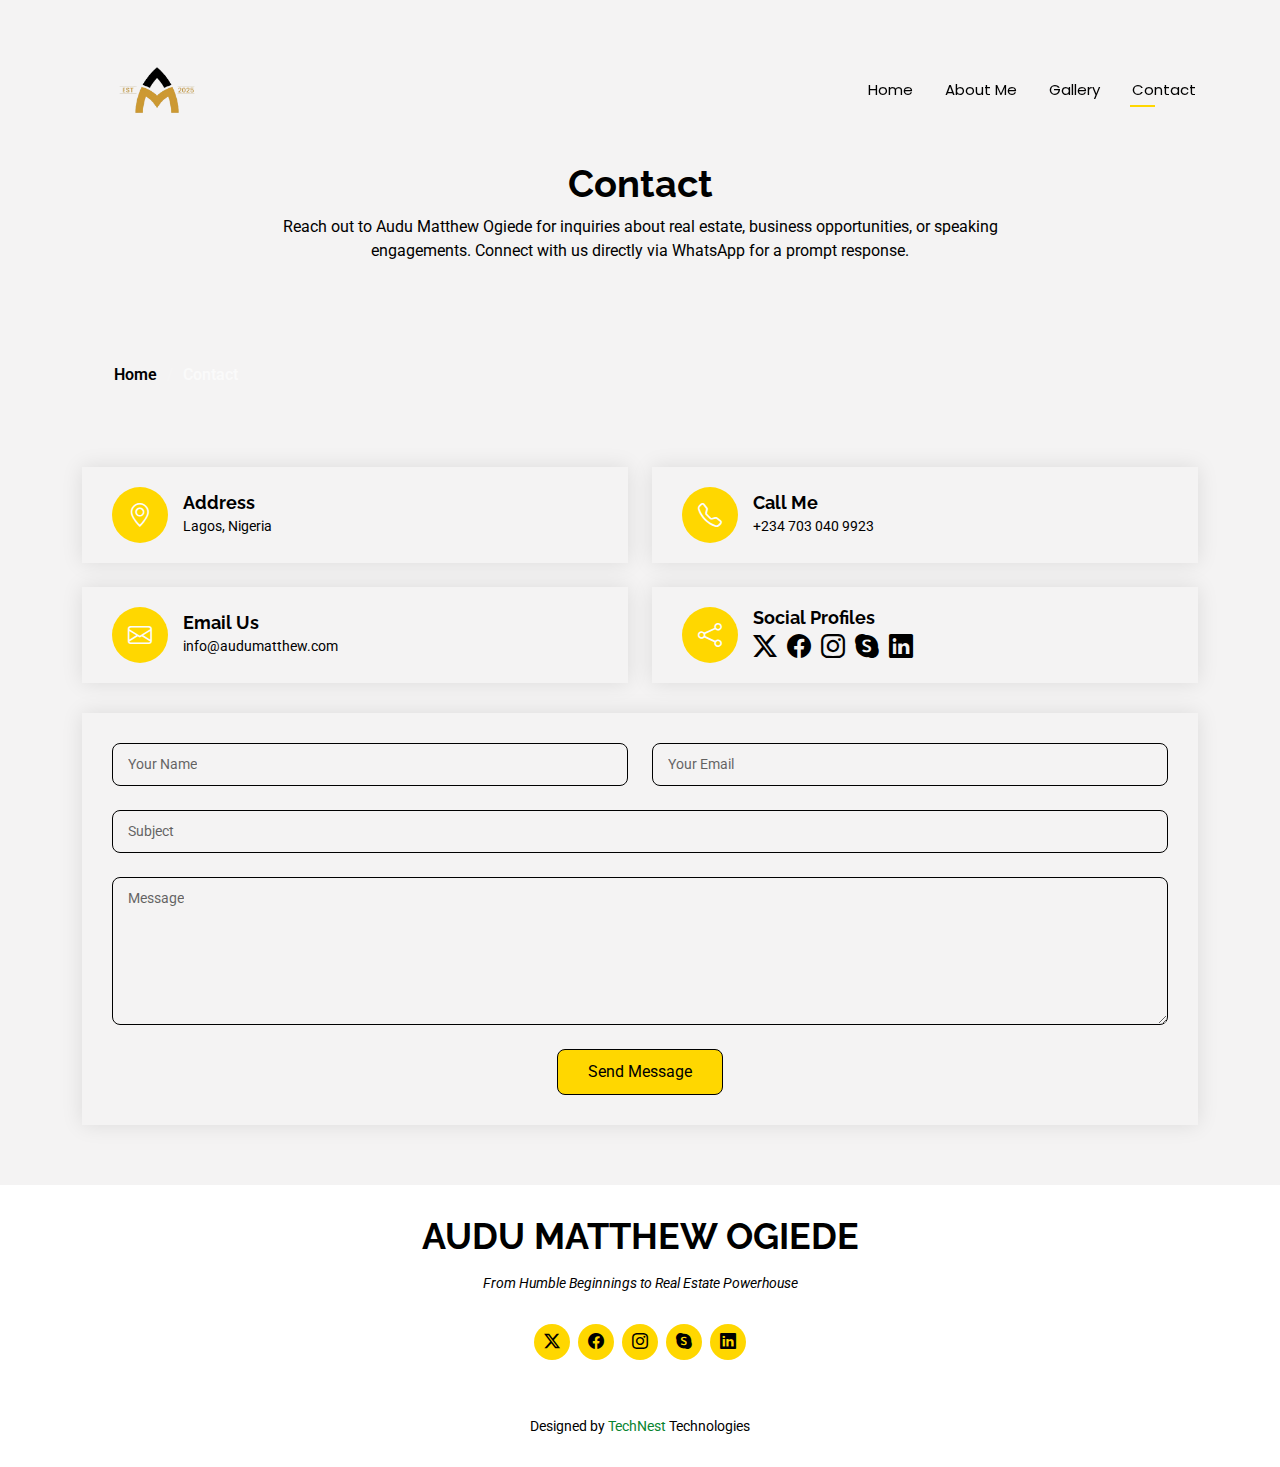
<file: contact.html>
<!DOCTYPE html>
<html lang="en">
  <head>
    <meta charset="utf-8" />
    <meta content="width=device-width, initial-scale=1.0" name="viewport" />
    <title>Contact - Audu Matthew Ogiede</title>
    <meta
      name="description"
      content="Contact Audu Matthew Ogiede for inquiries about real estate, business opportunities, or speaking engagements."
    />
    <meta
      name="keywords"
      content="Audu Matthew Ogiede, Contact, Real Estate Nigeria, PWAN Ultra Estates, Business Leadership"
    />

    <!-- Favicons -->
    <link href="assets/img/favicon.png" rel="icon" />
    <link href="assets/img/apple-touch-icon.png" rel="apple-touch-icon" />

    <!-- Fonts -->
    <link href="https://fonts.googleapis.com" rel="preconnect" />
    <link href="https://fonts.gstatic.com" rel="preconnect" crossorigin />
    <link
      href="https://fonts.googleapis.com/css2?family=Roboto:ital,wght@0,100;0,300;0,400;0,500;0,700;0,900;1,100;1,300;1,400;1,500;1,700;1,900&family=Poppins:ital,wght@0,100;0,200;0,300;0,400;0,500;0,600;0,700;0,800;0,900;1,100;1,200;1,300;1,400;1,500;1,600;1,700;1,800;1,900&family=Raleway:ital,wght@0,100;0,200;0,300;0,400;0,500;0,600;0,700;0,800;0,900;1,100;1,200;1,300;1,400;1,500;1,600;1,700;1,800;1,900&display=swap"
      rel="stylesheet"
    />

    <!-- Vendor CSS Files -->
    <link
      href="assets/vendor/bootstrap/css/bootstrap.min.css"
      rel="stylesheet"
    />
    <link
      href="assets/vendor/bootstrap-icons/bootstrap-icons.css"
      rel="stylesheet"
    />
    <link href="assets/vendor/aos/aos.css" rel="stylesheet" />
    <link href="assets/vendor/swiper/swiper-bundle.min.css" rel="stylesheet" />
    <link
      href="assets/vendor/glightbox/css/glightbox.min.css"
      rel="stylesheet"
    />

    <!-- Main CSS File -->
    <link href="assets/css/main.css" rel="stylesheet" />

    <style>
      :root {
        --primary-color: #078430;
        /* Define the custom green color */
      }
      /* Ensure all relevant text is black */

      body,
      p,
      h1,
      h2,
      h3,
      h4,
      h5,
      h6,
      a,
      .navmenu ul li a,
      .breadcrumbs ol li a,
      .info-item div p,
      .info-item div h3 {
        color: #000000 !important;
      }
      /* Update TechNest link and other green elements to #078430 */

      .design a {
        color: var(--primary-color) !important;
      }
      /* Style form input fields and textarea */

      .form-control {
        border: 1px solid #000000 !important;
        /* Black border */
        border-radius: 8px !important;
        /* Subtle border radius */
        color: #000000 !important;
        /* Black text for input content */
      }
      /* Ensure placeholder text is black */

      .form-control::placeholder {
        color: #000000 !important;
        opacity: 0.6;
        /* Slightly lighter for distinction */
      }
      /* Style the submit button to maintain consistency */

      .php-email-form button[type="submit"] {
        background: var(--primary-color);
        /* Use custom green for button */
        color: #000000 !important;
        /* Black text on button */
        border: 1px solid #000000 !important;
        /* Black border */
        border-radius: 8px !important;
        /* Subtle border radius */
      }

      .php-email-form button[type="submit"]:hover {
        background: #056b24;
        /* Slightly darker green for hover */
      }
      /* Logo styling */

      body,
      p {
        color: black;
      }

      @keyframes darkGlow {
        0% {
          text-shadow: 0 0 5px #111, 0 0 10px #222, 0 0 20px #000;
        }
        50% {
          text-shadow: 0 0 10px #222, 0 0 20px #111, 0 0 30px #000;
        }
        100% {
          text-shadow: 0 0 5px #111, 0 0 10px #222, 0 0 20px #000;
        }
      }

      .hero h2 {
        color: #e0e0e0;
        animation: darkGlow 3s ease-in-out infinite;
      }

      .design {
        color: black;
      }

      .logo img {
        max-height: 150px;
        /* Reasonable size for header */
        width: auto;
        transition: all 0.3s ease;
      }
      /* Make logo slightly larger on hover */

      .logo:hover img {
        transform: scale(1.05);
      }

      @media (max-width: 768px) {
        .logo img {
          max-width: 100px;
          margin-top: -10px;
          /* height: auto; */
        }
      }
      /* Ensure social links icons are black */

      .social-links a i {
        color: #000000 !important;
      }
      /* Ensure feedback messages (loading, error, sent) are black */

      .loading,
      .error-message,
      .sent-message {
        color: #000000 !important;
      }
    </style>
  </head>

  <body class="contact-page">
    <header id="header" class="header d-flex align-items-center fixed-top">
      <div
        class="container-fluid container-xl position-relative d-flex align-items-center justify-content-between"
      >
        <a href="index.html" class="logo d-flex align-items-center">
          <img
            src="assets/img/new.png"
            alt="Audu Matthew Ogiede"
            class="logos"
          />
        </a>

        <nav id="navmenu" class="navmenu">
          <ul>
            <li><a href="index.html">Home</a></li>
            <li><a href="about.html">About Me</a></li>
            <li><a href="gallery.html">Gallery</a></li>
            <li><a href="contact.html" class="active">Contact</a></li>
          </ul>
          <i class="mobile-nav-toggle d-xl-none bi bi-list"></i>
        </nav>
      </div>
    </header>

    <main class="main">
      <!-- Page Title -->
      <div class="page-title" data-aos="fade">
        <div class="heading">
          <div class="container">
            <div class="row d-flex justify-content-center text-center">
              <div class="col-lg-8">
                <h1>Contact</h1>
                <p class="mb-0">
                  Reach out to Audu Matthew Ogiede for inquiries about real
                  estate, business opportunities, or speaking engagements.
                  Connect with us directly via WhatsApp for a prompt response.
                </p>
              </div>
            </div>
          </div>
        </div>
        <nav class="breadcrumbs">
          <div class="container">
            <ol>
              <li><a href="index.html">Home</a></li>
              <li class="current">Contact</li>
            </ol>
          </div>
        </nav>
      </div>
      <!-- End Page Title -->

      <!-- Contact Section -->
      <section id="contact" class="contact section">
        <div class="container" data-aos="fade-up" data-aos-delay="100">
          <div class="row gy-4">
            <div class="col-md-6">
              <div
                class="info-item d-flex align-items-center"
                data-aos="fade-up"
                data-aos-delay="200"
              >
                <i class="icon bi bi-geo-alt flex-shrink-0"></i>
                <div>
                  <h3>Address</h3>
                  <p>Lagos, Nigeria</p>
                </div>
              </div>
            </div>
            <!-- End Info Item -->

            <div class="col-md-6">
              <div
                class="info-item d-flex align-items-center"
                data-aos="fade-up"
                data-aos-delay="300"
              >
                <i class="icon bi bi-telephone flex-shrink-0"></i>
                <div>
                  <h3>Call Me</h3>
                  <p><a href="tel:+2347030409923">+234 703 040 9923</a></p>
                </div>
              </div>
            </div>
            <!-- End Info Item -->

            <div class="col-md-6">
              <div
                class="info-item d-flex align-items-center"
                data-aos="fade-up"
                data-aos-delay="400"
              >
                <i class="icon bi bi-envelope flex-shrink-0"></i>
                <div>
                  <h3>Email Us</h3>
                  <p>
                    <a href="mailto:info@audumatthew.com"
                      >info@audumatthew.com</a
                    >
                  </p>
                </div>
              </div>
            </div>
            <!-- End Info Item -->

            <div class="col-md-6">
              <div
                class="info-item d-flex align-items-center"
                data-aos="fade-up"
                data-aos-delay="500"
              >
                <i class="icon bi bi-share flex-shrink-0"></i>
                <div>
                  <h3>Social Profiles</h3>
                  <div class="social-links">
                    <a href="#"><i class="bi bi-twitter-x"></i></a>
                    <a
                      href="https://www.facebook.com/share/1HECPb6Hf5/?mibextid=wwXIfr"
                      ><i class="bi bi-facebook"></i
                    ></a>

                    <a href="#"><i class="bi bi-instagram"></i></a>
                    <a href="#"><i class="bi bi-skype"></i></a>
                    <a
                      href="https://www.linkedin.com/in/auduojo-matthew-64a436168?utm_source=share&utm_campaign=share_via&utm_content=profile&utm_medium=ios_app"
                      ><i class="bi bi-linkedin"></i
                    ></a>
                  </div>
                </div>
              </div>
            </div>
            <!-- End Info Item -->
          </div>

          <form
            id="contact-form"
            class="php-email-form"
            data-aos="fade-up"
            data-aos-delay="600"
          >
            <div class="row gy-4">
              <div class="col-md-6">
                <input
                  type="text"
                  name="name"
                  id="name"
                  class="form-control"
                  placeholder="Your Name"
                  required
                />
              </div>

              <div class="col-md-6">
                <input
                  type="email"
                  class="form-control"
                  name="email"
                  id="email"
                  placeholder="Your Email"
                  required
                />
              </div>

              <div class="col-md-12">
                <input
                  type="text"
                  class="form-control"
                  name="subject"
                  id="subject"
                  placeholder="Subject"
                  required
                />
              </div>

              <div class="col-md-12">
                <textarea
                  class="form-control"
                  name="message"
                  id="message"
                  rows="6"
                  placeholder="Message"
                  required
                ></textarea>
              </div>

              <div class="col-md-12 text-center">
                <div class="loading">Loading</div>
                <div class="error-message"></div>
                <div class="sent-message">
                  Your message is ready to be sent via WhatsApp. You will be
                  redirected shortly!
                </div>

                <button type="submit">Send Message</button>
              </div>
            </div>
          </form>
          <!-- End Contact Form -->
        </div>
      </section>
      <!-- /Contact Section -->
    </main>

    <footer id="footer" class="footer dark-background">
      <div class="container">
        <h3 class="sitename">AUDU MATTHEW OGIEDE</h3>
        <p>From Humble Beginnings to Real Estate Powerhouse</p>
        <div class="social-links d-flex justify-content-center">
          <a href=""><i class="bi bi-twitter-x"></i></a>
          <a href="https://www.facebook.com/share/1HECPb6Hf5/?mibextid=wwXIfr"
            ><i class="bi bi-facebook"></i
          ></a>
          <a href=""><i class="bi bi-instagram"></i></a>
          <a href=""><i class="bi bi-skype"></i></a>
          <a
            href="https://www.linkedin.com/in/auduojo-matthew-64a436168?utm_source=share&utm_campaign=share_via&utm_content=profile&utm_medium=ios_app"
            ><i class="bi bi-linkedin"></i
          ></a>
        </div>
        <div class="container">
          <div class="copyright">
            <span class="design"
              >Designed by
              <a href="https://technest-gules.vercel.app/">TechNest</a>
              Technologies</span
            >
          </div>
        </div>
      </div>
    </footer>

    <!-- Scroll Top -->
    <a
      href="#"
      id="scroll-top"
      class="scroll-top d-flex align-items-center justify-content-center"
      ><i class="bi bi-arrow-up-short"></i
    ></a>

    <!-- Preloader -->
    <div id="preloader"></div>

    <!-- Vendor JS Files -->
    <script src="assets/vendor/bootstrap/js/bootstrap.bundle.min.js"></script>
    <script src="assets/vendor/php-email-form/validate.js"></script>
    <script src="assets/vendor/aos/aos.js"></script>
    <script src="assets/vendor/typed.js/typed.umd.js"></script>
    <script src="assets/vendor/purecounter/purecounter_vanilla.js"></script>
    <script src="assets/vendor/waypoints/noframework.waypoints.js"></script>
    <script src="assets/vendor/swiper/swiper-bundle.min.js"></script>
    <script src="assets/vendor/glightbox/js/glightbox.min.js"></script>
    <script src="assets/vendor/imagesloaded/imagesloaded.pkgd.min.js"></script>
    <script src="assets/vendor/isotope-layout/isotope.pkgd.min.js"></script>

    <!-- Main JS File -->
    <script src="assets/js/main.js"></script>

    <!-- Custom JS for WhatsApp Form Submission -->
    <script>
      document.addEventListener("DOMContentLoaded", function () {
        const form = document.getElementById("contact-form");
        const errorMessage = document.querySelector(".error-message");
        const sentMessage = document.querySelector(".sent-message");
        const loading = document.querySelector(".loading");

        form.addEventListener("submit", function (event) {
          event.preventDefault(); // Prevent default form submission

          // Get form values
          const name = document.getElementById("name").value.trim();
          const email = document.getElementById("email").value.trim();
          const subject = document.getElementById("subject").value.trim();
          const message = document.getElementById("message").value.trim();

          // Validate form fields
          if (!name || !email || !subject || !message) {
            errorMessage.textContent = "Please fill out all required fields.";
            errorMessage.style.display = "block";
            sentMessage.style.display = "none";
            loading.style.display = "none";
            return;
          }

          // Clear error message and show loading
          errorMessage.style.display = "none";
          loading.style.display = "block";

          // Format the WhatsApp message
          const whatsappMessage = `New Contact Form Submission:%0AName: ${encodeURIComponent(
            name
          )}%0AEmail: ${encodeURIComponent(
            email
          )}%0ASubject: ${encodeURIComponent(
            subject
          )}%0AMessage: ${encodeURIComponent(message)}`;

          // WhatsApp URL with the provided phone number
          const whatsappNumber = "+2347030409923";
          const whatsappUrl = `https://wa.me/${whatsappNumber}?text=${whatsappMessage}`;

          // Show success message and redirect to WhatsApp
          setTimeout(() => {
            loading.style.display = "none";
            sentMessage.style.display = "block";
            form.reset(); // Reset the form

            // Redirect to WhatsApp after a short delay
            setTimeout(() => {
              window.open(whatsappUrl, "_blank");
              sentMessage.style.display = "none"; // Hide success message after redirect
            }, 2000);
          }, 1000);
        });
      });
    </script>
  </body>
</html>
</file>
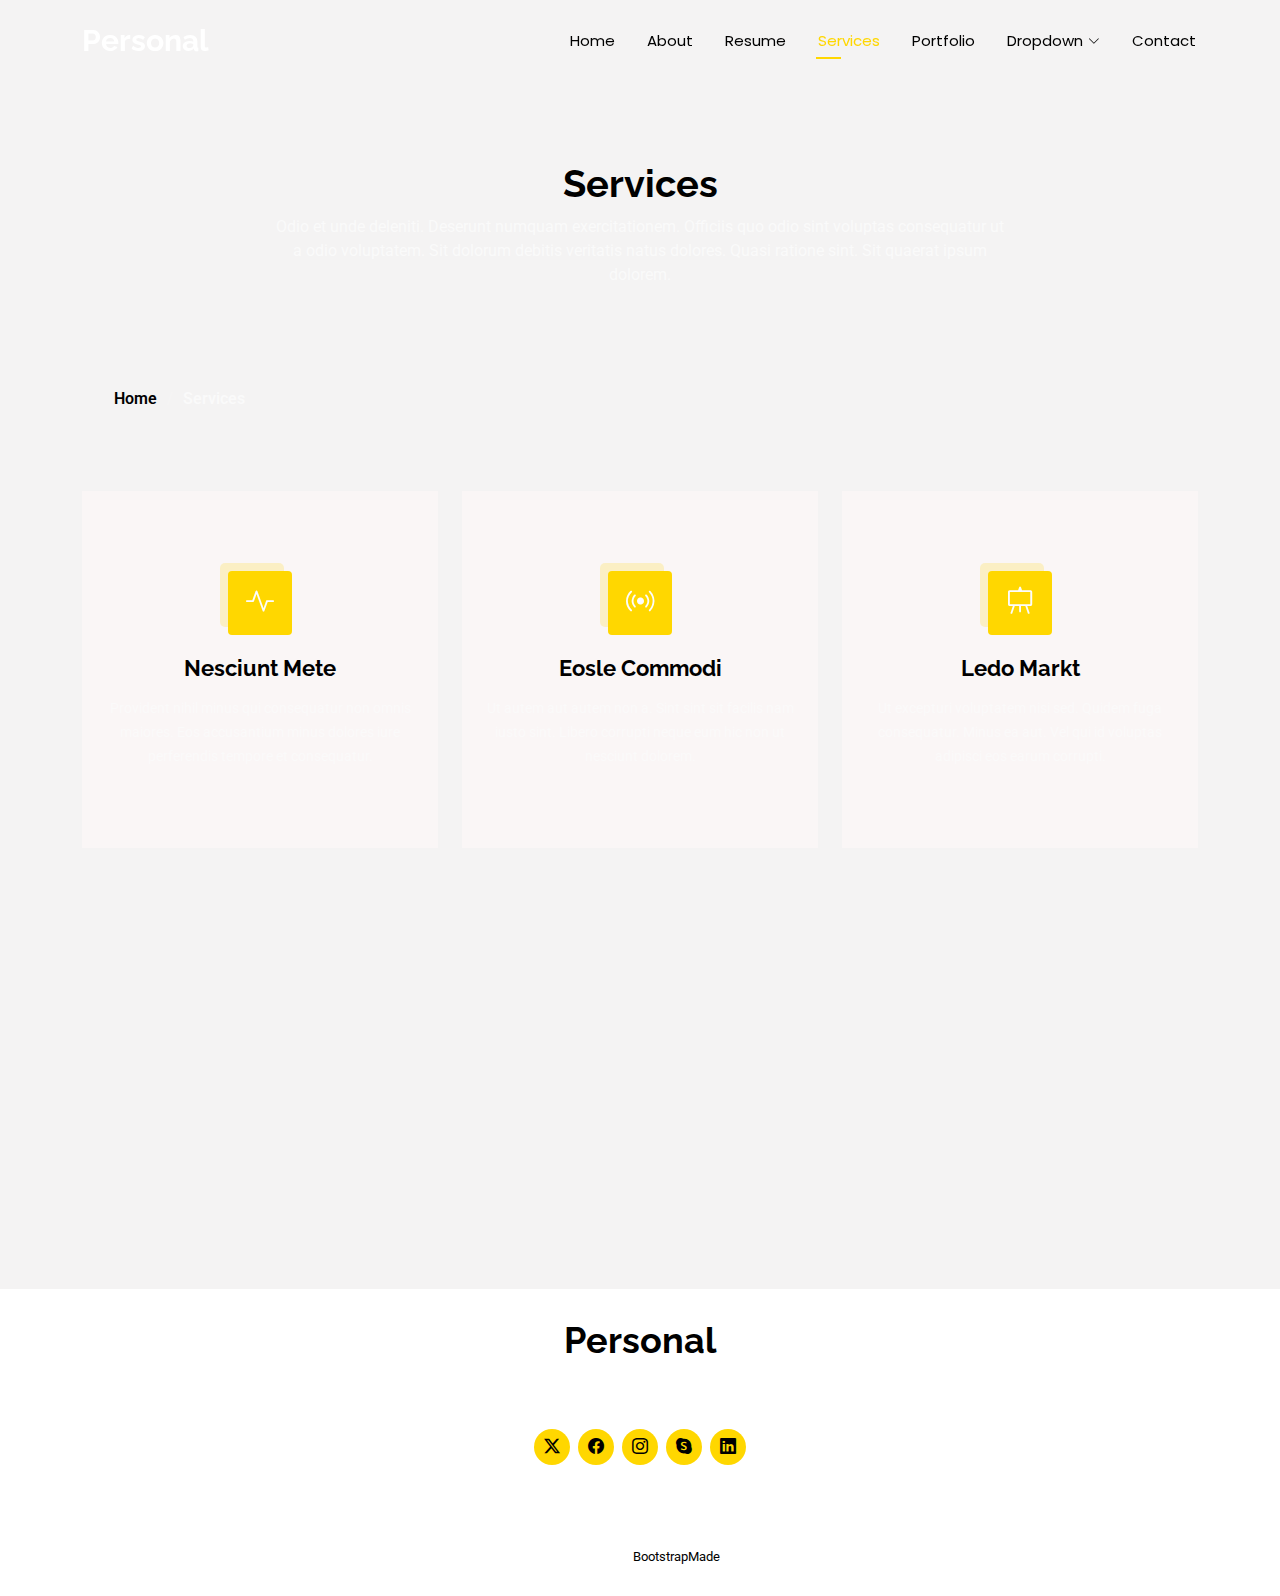
<file: services.html>
<!DOCTYPE html>
<html lang="en">

<head>
  <meta charset="utf-8">
  <meta content="width=device-width, initial-scale=1.0" name="viewport">
  <title>Services - Personal Bootstrap Template</title>
  <meta name="description" content="">
  <meta name="keywords" content="">

  <!-- Favicons -->
  <link href="assets/img/favicon.png" rel="icon">
  <link href="assets/img/apple-touch-icon.png" rel="apple-touch-icon">

  <!-- Fonts -->
  <link href="https://fonts.googleapis.com" rel="preconnect">
  <link href="https://fonts.gstatic.com" rel="preconnect" crossorigin>
  <link href="https://fonts.googleapis.com/css2?family=Roboto:ital,wght@0,100;0,300;0,400;0,500;0,700;0,900;1,100;1,300;1,400;1,500;1,700;1,900&family=Poppins:ital,wght@0,100;0,200;0,300;0,400;0,500;0,600;0,700;0,800;0,900;1,100;1,200;1,300;1,400;1,500;1,600;1,700;1,800;1,900&family=Raleway:ital,wght@0,100;0,200;0,300;0,400;0,500;0,600;0,700;0,800;0,900;1,100;1,200;1,300;1,400;1,500;1,600;1,700;1,800;1,900&display=swap" rel="stylesheet">

  <!-- Vendor CSS Files -->
  <link href="assets/vendor/bootstrap/css/bootstrap.min.css" rel="stylesheet">
  <link href="assets/vendor/bootstrap-icons/bootstrap-icons.css" rel="stylesheet">
  <link href="assets/vendor/aos/aos.css" rel="stylesheet">
  <link href="assets/vendor/swiper/swiper-bundle.min.css" rel="stylesheet">
  <link href="assets/vendor/glightbox/css/glightbox.min.css" rel="stylesheet">

  <!-- Main CSS File -->
  <link href="assets/css/main.css" rel="stylesheet">

  <!-- =======================================================
  * Template Name: Personal
  * Template URL: https://bootstrapmade.com/personal-free-resume-bootstrap-template/
  * Updated: Mar 05 2025 with Bootstrap v5.3.3
  * Author: BootstrapMade.com
  * License: https://bootstrapmade.com/license/
  ======================================================== -->
</head>

<body class="services-page">

  <header id="header" class="header d-flex align-items-center fixed-top">
    <div class="container-fluid container-xl position-relative d-flex align-items-center justify-content-between">

      <a href="index.html" class="logo d-flex align-items-center">
        <!-- Uncomment the line below if you also wish to use an image logo -->
        <!-- <img src="assets/img/logo.webp" alt=""> -->
        <h1 class="sitename">Personal</h1>
      </a>

      <nav id="navmenu" class="navmenu">
        <ul>
          <li><a href="index.html">Home</a></li>
          <li><a href="about.html">About</a></li>
          <li><a href="resume.html">Resume</a></li>
          <li><a href="services.html" class="active">Services</a></li>
          <li><a href="portfolio.html">Portfolio</a></li>
          <li class="dropdown"><a href="#"><span>Dropdown</span> <i class="bi bi-chevron-down toggle-dropdown"></i></a>
            <ul>
              <li><a href="#">Dropdown 1</a></li>
              <li class="dropdown"><a href="#"><span>Deep Dropdown</span> <i class="bi bi-chevron-down toggle-dropdown"></i></a>
                <ul>
                  <li><a href="#">Deep Dropdown 1</a></li>
                  <li><a href="#">Deep Dropdown 2</a></li>
                  <li><a href="#">Deep Dropdown 3</a></li>
                  <li><a href="#">Deep Dropdown 4</a></li>
                  <li><a href="#">Deep Dropdown 5</a></li>
                </ul>
              </li>
              <li><a href="#">Dropdown 2</a></li>
              <li><a href="#">Dropdown 3</a></li>
              <li><a href="#">Dropdown 4</a></li>
            </ul>
          </li>
          <li><a href="contact.html">Contact</a></li>
        </ul>
        <i class="mobile-nav-toggle d-xl-none bi bi-list"></i>
      </nav>

    </div>
  </header>

  <main class="main">

    <!-- Page Title -->
    <div class="page-title" data-aos="fade">
      <div class="heading">
        <div class="container">
          <div class="row d-flex justify-content-center text-center">
            <div class="col-lg-8">
              <h1>Services</h1>
              <p class="mb-0">Odio et unde deleniti. Deserunt numquam exercitationem. Officiis quo odio sint voluptas consequatur ut a odio voluptatem. Sit dolorum debitis veritatis natus dolores. Quasi ratione sint. Sit quaerat ipsum dolorem.</p>
            </div>
          </div>
        </div>
      </div>
      <nav class="breadcrumbs">
        <div class="container">
          <ol>
            <li><a href="index.html">Home</a></li>
            <li class="current">Services</li>
          </ol>
        </div>
      </nav>
    </div><!-- End Page Title -->

    <!-- Services Section -->
    <section id="services" class="services section">

      <div class="container">

        <div class="row gy-4">

          <div class="col-lg-4 col-md-6" data-aos="fade-up" data-aos-delay="100">
            <div class="service-item  position-relative">
              <div class="icon">
                <i class="bi bi-activity"></i>
              </div>
              <a href="service-details.html" class="stretched-link">
                <h3>Nesciunt Mete</h3>
              </a>
              <p>Provident nihil minus qui consequatur non omnis maiores. Eos accusantium minus dolores iure perferendis tempore et consequatur.</p>
            </div>
          </div><!-- End Service Item -->

          <div class="col-lg-4 col-md-6" data-aos="fade-up" data-aos-delay="200">
            <div class="service-item position-relative">
              <div class="icon">
                <i class="bi bi-broadcast"></i>
              </div>
              <a href="service-details.html" class="stretched-link">
                <h3>Eosle Commodi</h3>
              </a>
              <p>Ut autem aut autem non a. Sint sint sit facilis nam iusto sint. Libero corrupti neque eum hic non ut nesciunt dolorem.</p>
            </div>
          </div><!-- End Service Item -->

          <div class="col-lg-4 col-md-6" data-aos="fade-up" data-aos-delay="300">
            <div class="service-item position-relative">
              <div class="icon">
                <i class="bi bi-easel"></i>
              </div>
              <a href="service-details.html" class="stretched-link">
                <h3>Ledo Markt</h3>
              </a>
              <p>Ut excepturi voluptatem nisi sed. Quidem fuga consequatur. Minus ea aut. Vel qui id voluptas adipisci eos earum corrupti.</p>
            </div>
          </div><!-- End Service Item -->

          <div class="col-lg-4 col-md-6" data-aos="fade-up" data-aos-delay="400">
            <div class="service-item position-relative">
              <div class="icon">
                <i class="bi bi-bounding-box-circles"></i>
              </div>
              <a href="service-details.html" class="stretched-link">
                <h3>Asperiores Commodit</h3>
              </a>
              <p>Non et temporibus minus omnis sed dolor esse consequatur. Cupiditate sed error ea fuga sit provident adipisci neque.</p>
              <a href="service-details.html" class="stretched-link"></a>
            </div>
          </div><!-- End Service Item -->

          <div class="col-lg-4 col-md-6" data-aos="fade-up" data-aos-delay="500">
            <div class="service-item position-relative">
              <div class="icon">
                <i class="bi bi-calendar4-week"></i>
              </div>
              <a href="service-details.html" class="stretched-link">
                <h3>Velit Doloremque</h3>
              </a>
              <p>Cumque et suscipit saepe. Est maiores autem enim facilis ut aut ipsam corporis aut. Sed animi at autem alias eius labore.</p>
              <a href="service-details.html" class="stretched-link"></a>
            </div>
          </div><!-- End Service Item -->

          <div class="col-lg-4 col-md-6" data-aos="fade-up" data-aos-delay="600">
            <div class="service-item position-relative">
              <div class="icon">
                <i class="bi bi-chat-square-text"></i>
              </div>
              <a href="service-details.html" class="stretched-link">
                <h3>Dolori Architecto</h3>
              </a>
              <p>Hic molestias ea quibusdam eos. Fugiat enim doloremque aut neque non et debitis iure. Corrupti recusandae ducimus enim.</p>
              <a href="service-details.html" class="stretched-link"></a>
            </div>
          </div><!-- End Service Item -->

        </div>

      </div>

    </section><!-- /Services Section -->

  </main>

  <footer id="footer" class="footer dark-background">
    <div class="container">
      <h3 class="sitename">Personal</h3>
      <p>Et aut eum quis fuga eos sunt ipsa nihil. Labore corporis magni eligendi fuga maxime saepe commodi placeat.</p>
      <div class="social-links d-flex justify-content-center">
        <a href=""><i class="bi bi-twitter-x"></i></a>
        <a href=""><i class="bi bi-facebook"></i></a>
        <a href=""><i class="bi bi-instagram"></i></a>
        <a href=""><i class="bi bi-skype"></i></a>
        <a href=""><i class="bi bi-linkedin"></i></a>
      </div>
      <div class="container">
        <div class="copyright">
          <span>Copyright</span> <strong class="px-1 sitename">Personal</strong> <span>All Rights Reserved</span>
        </div>
        <div class="credits">
          <!-- All the links in the footer should remain intact. -->
          <!-- You can delete the links only if you've purchased the pro version. -->
          <!-- Licensing information: https://bootstrapmade.com/license/ -->
          <!-- Purchase the pro version with working PHP/AJAX contact form: [buy-url] -->
          Designed by <a href="https://bootstrapmade.com/">BootstrapMade</a>
        </div>
      </div>
    </div>
  </footer>

  <!-- Scroll Top -->
  <a href="#" id="scroll-top" class="scroll-top d-flex align-items-center justify-content-center"><i class="bi bi-arrow-up-short"></i></a>

  <!-- Preloader -->
  <div id="preloader"></div>

  <!-- Vendor JS Files -->
  <script src="assets/vendor/bootstrap/js/bootstrap.bundle.min.js"></script>
  <script src="assets/vendor/php-email-form/validate.js"></script>
  <script src="assets/vendor/aos/aos.js"></script>
  <script src="assets/vendor/typed.js/typed.umd.js"></script>
  <script src="assets/vendor/purecounter/purecounter_vanilla.js"></script>
  <script src="assets/vendor/waypoints/noframework.waypoints.js"></script>
  <script src="assets/vendor/swiper/swiper-bundle.min.js"></script>
  <script src="assets/vendor/glightbox/js/glightbox.min.js"></script>
  <script src="assets/vendor/imagesloaded/imagesloaded.pkgd.min.js"></script>
  <script src="assets/vendor/isotope-layout/isotope.pkgd.min.js"></script>

  <!-- Main JS File -->
  <script src="assets/js/main.js"></script>

</body>

</html>
</file>
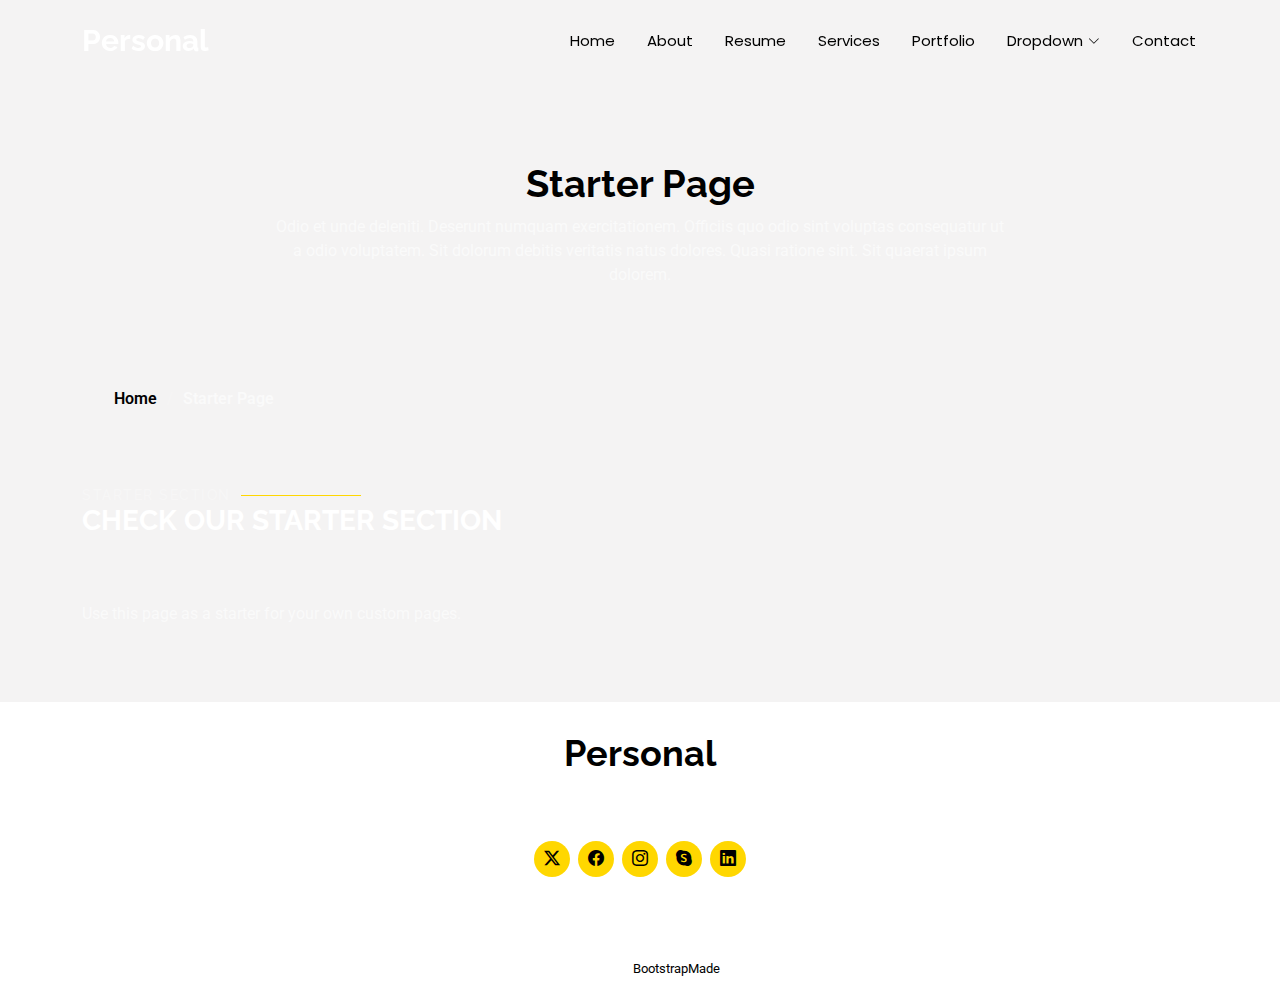
<file: starter-page.html>
<!DOCTYPE html>
<html lang="en">

<head>
  <meta charset="utf-8">
  <meta content="width=device-width, initial-scale=1.0" name="viewport">
  <title>Starter Page - Personal Bootstrap Template</title>
  <meta name="description" content="">
  <meta name="keywords" content="">

  <!-- Favicons -->
  <link href="assets/img/favicon.png" rel="icon">
  <link href="assets/img/apple-touch-icon.png" rel="apple-touch-icon">

  <!-- Fonts -->
  <link href="https://fonts.googleapis.com" rel="preconnect">
  <link href="https://fonts.gstatic.com" rel="preconnect" crossorigin>
  <link href="https://fonts.googleapis.com/css2?family=Roboto:ital,wght@0,100;0,300;0,400;0,500;0,700;0,900;1,100;1,300;1,400;1,500;1,700;1,900&family=Poppins:ital,wght@0,100;0,200;0,300;0,400;0,500;0,600;0,700;0,800;0,900;1,100;1,200;1,300;1,400;1,500;1,600;1,700;1,800;1,900&family=Raleway:ital,wght@0,100;0,200;0,300;0,400;0,500;0,600;0,700;0,800;0,900;1,100;1,200;1,300;1,400;1,500;1,600;1,700;1,800;1,900&display=swap" rel="stylesheet">

  <!-- Vendor CSS Files -->
  <link href="assets/vendor/bootstrap/css/bootstrap.min.css" rel="stylesheet">
  <link href="assets/vendor/bootstrap-icons/bootstrap-icons.css" rel="stylesheet">
  <link href="assets/vendor/aos/aos.css" rel="stylesheet">
  <link href="assets/vendor/swiper/swiper-bundle.min.css" rel="stylesheet">
  <link href="assets/vendor/glightbox/css/glightbox.min.css" rel="stylesheet">

  <!-- Main CSS File -->
  <link href="assets/css/main.css" rel="stylesheet">

  <!-- =======================================================
  * Template Name: Personal
  * Template URL: https://bootstrapmade.com/personal-free-resume-bootstrap-template/
  * Updated: Mar 05 2025 with Bootstrap v5.3.3
  * Author: BootstrapMade.com
  * License: https://bootstrapmade.com/license/
  ======================================================== -->
</head>

<body class="starter-page-page">

  <header id="header" class="header d-flex align-items-center fixed-top">
    <div class="container-fluid container-xl position-relative d-flex align-items-center justify-content-between">

      <a href="index.html" class="logo d-flex align-items-center">
        <!-- Uncomment the line below if you also wish to use an image logo -->
        <!-- <img src="assets/img/logo.webp" alt=""> -->
        <h1 class="sitename">Personal</h1>
      </a>

      <nav id="navmenu" class="navmenu">
        <ul>
          <li><a href="index.html">Home</a></li>
          <li><a href="about.html">About</a></li>
          <li><a href="resume.html">Resume</a></li>
          <li><a href="services.html">Services</a></li>
          <li><a href="portfolio.html">Portfolio</a></li>
          <li class="dropdown"><a href="#"><span>Dropdown</span> <i class="bi bi-chevron-down toggle-dropdown"></i></a>
            <ul>
              <li><a href="#">Dropdown 1</a></li>
              <li class="dropdown"><a href="#"><span>Deep Dropdown</span> <i class="bi bi-chevron-down toggle-dropdown"></i></a>
                <ul>
                  <li><a href="#">Deep Dropdown 1</a></li>
                  <li><a href="#">Deep Dropdown 2</a></li>
                  <li><a href="#">Deep Dropdown 3</a></li>
                  <li><a href="#">Deep Dropdown 4</a></li>
                  <li><a href="#">Deep Dropdown 5</a></li>
                </ul>
              </li>
              <li><a href="#">Dropdown 2</a></li>
              <li><a href="#">Dropdown 3</a></li>
              <li><a href="#">Dropdown 4</a></li>
            </ul>
          </li>
          <li><a href="contact.html">Contact</a></li>
        </ul>
        <i class="mobile-nav-toggle d-xl-none bi bi-list"></i>
      </nav>

    </div>
  </header>

  <main class="main">

    <!-- Page Title -->
    <div class="page-title" data-aos="fade">
      <div class="heading">
        <div class="container">
          <div class="row d-flex justify-content-center text-center">
            <div class="col-lg-8">
              <h1>Starter Page</h1>
              <p class="mb-0">Odio et unde deleniti. Deserunt numquam exercitationem. Officiis quo odio sint voluptas consequatur ut a odio voluptatem. Sit dolorum debitis veritatis natus dolores. Quasi ratione sint. Sit quaerat ipsum dolorem.</p>
            </div>
          </div>
        </div>
      </div>
      <nav class="breadcrumbs">
        <div class="container">
          <ol>
            <li><a href="index.html">Home</a></li>
            <li class="current">Starter Page</li>
          </ol>
        </div>
      </nav>
    </div><!-- End Page Title -->

    <!-- Starter Section Section -->
    <section id="starter-section" class="starter-section section">

      <!-- Section Title -->
      <div class="container section-title" data-aos="fade-up">
        <h2>Starter Section</h2>
        <div><span>Check Our</span> <span class="description-title">Starter Section</span></div>
      </div><!-- End Section Title -->

      <div class="container" data-aos="fade-up">
        <p>Use this page as a starter for your own custom pages.</p>
      </div>

    </section><!-- /Starter Section Section -->

  </main>

  <footer id="footer" class="footer dark-background">
    <div class="container">
      <h3 class="sitename">Personal</h3>
      <p>Et aut eum quis fuga eos sunt ipsa nihil. Labore corporis magni eligendi fuga maxime saepe commodi placeat.</p>
      <div class="social-links d-flex justify-content-center">
        <a href=""><i class="bi bi-twitter-x"></i></a>
        <a href=""><i class="bi bi-facebook"></i></a>
        <a href=""><i class="bi bi-instagram"></i></a>
        <a href=""><i class="bi bi-skype"></i></a>
        <a href=""><i class="bi bi-linkedin"></i></a>
      </div>
      <div class="container">
        <div class="copyright">
          <span>Copyright</span> <strong class="px-1 sitename">Personal</strong> <span>All Rights Reserved</span>
        </div>
        <div class="credits">
          <!-- All the links in the footer should remain intact. -->
          <!-- You can delete the links only if you've purchased the pro version. -->
          <!-- Licensing information: https://bootstrapmade.com/license/ -->
          <!-- Purchase the pro version with working PHP/AJAX contact form: [buy-url] -->
          Designed by <a href="https://bootstrapmade.com/">BootstrapMade</a>
        </div>
      </div>
    </div>
  </footer>

  <!-- Scroll Top -->
  <a href="#" id="scroll-top" class="scroll-top d-flex align-items-center justify-content-center"><i class="bi bi-arrow-up-short"></i></a>

  <!-- Preloader -->
  <div id="preloader"></div>

  <!-- Vendor JS Files -->
  <script src="assets/vendor/bootstrap/js/bootstrap.bundle.min.js"></script>
  <script src="assets/vendor/php-email-form/validate.js"></script>
  <script src="assets/vendor/aos/aos.js"></script>
  <script src="assets/vendor/typed.js/typed.umd.js"></script>
  <script src="assets/vendor/purecounter/purecounter_vanilla.js"></script>
  <script src="assets/vendor/waypoints/noframework.waypoints.js"></script>
  <script src="assets/vendor/swiper/swiper-bundle.min.js"></script>
  <script src="assets/vendor/glightbox/js/glightbox.min.js"></script>
  <script src="assets/vendor/imagesloaded/imagesloaded.pkgd.min.js"></script>
  <script src="assets/vendor/isotope-layout/isotope.pkgd.min.js"></script>

  <!-- Main JS File -->
  <script src="assets/js/main.js"></script>

</body>

</html>
</file>
<file: assets/css/main.css>
/* Fonts */

:root {
    --default-font: "Roboto", system-ui, -apple-system, "Segoe UI", Roboto, "Helvetica Neue", Arial, "Noto Sans", "Liberation Sans", sans-serif, "Apple Color Emoji", "Segoe UI Emoji", "Segoe UI Symbol", "Noto Color Emoji";
    --heading-font: "Raleway", sans-serif;
    --nav-font: "Poppins", sans-serif;
}


/* Global Colors - The following color variables are used throughout the website. Updating them here will change the color scheme of the entire website */

:root {
    --background-color: #f4f3f3;
    /* Background color for the entire website, including individual sections */
    --default-color: #fafafa;
    /* Default color used for the majority of the text content across the entire website */
    --heading-color: #ffffff;
    /* Color for headings, subheadings and title throughout the website */
    --accent-color: #ffd700;
    /* Accent color that represents your brand on the website. It's used for buttons, links, and other elements that need to stand out */
    --surface-color: #faf6f6;
    /* The surface color is used as a background of boxed elements within sections, such as cards, icon boxes, or other elements that require a visual separation from the global background. */
    --contrast-color: #fcfcfc;
    /* Contrast color for text, ensuring readability against backgrounds of accent, heading, or default colors. */
}


/* Nav Menu Colors - The following color variables are used specifically for the navigation menu. They are separate from the global colors to allow for more customization options */

:root {
    --nav-color: #fafafa;
    /* The default color of the main navmenu links */
    --nav-hover-color: #ffd700;
    /* Applied to main navmenu links when they are hovered over or active */
    --nav-mobile-background-color: #1a1a1a;
    /* Used as the background color for mobile navigation menu */
    --nav-dropdown-background-color: #1a1a1a;
    /* Used as the background color for dropdown items that appear when hovering over primary navigation items */
    --nav-dropdown-color: black;
    /* Used for navigation links of the dropdown items in the navigation menu. */
    --nav-dropdown-hover-color: #ffd700;
    /* Similar to --nav-hover-color, this color is applied to dropdown navigation links when they are hovered over. */
}


/* Color Presets - These classes override global colors when applied to any section or element, providing reuse of the sam color scheme. */

.light-background {
    --background-color: white;
    --surface-color: white;
}

.dark-background {
    --background-color: white;
    --default-color: #ffffff;
    --heading-color: #060505;
    --surface-color: #292929f9;
    --contrast-color: #000000;
}


/* Smooth scroll */

:root {
    scroll-behavior: smooth;
}


/*--------------------------------------------------------------
# General Styling & Shared Classes
--------------------------------------------------------------*/

body {
    color: var(--default-color);
    background-color: var(--background-color);
    font-family: var(--default-font);
}

a {
    color: black;
    text-decoration: none;
    transition: 0.3s;
}

a:hover {
    color: color-mix(in srgb, var(--accent-color), transparent 25%);
    text-decoration: none;
}

h1,
h2,
h3,
h4,
h5,
h6 {
    color: black;
    font-family: var(--heading-font);
}


/* PHP Email Form Messages
------------------------------*/

.php-email-form .error-message {
    display: none;
    background: #df1529;
    color: #ffffff;
    text-align: left;
    padding: 15px;
    margin-bottom: 24px;
    font-weight: 600;
}

.php-email-form .sent-message {
    display: none;
    color: #ffffff;
    background: #059652;
    text-align: center;
    padding: 15px;
    margin-bottom: 24px;
    font-weight: 600;
}

.php-email-form .loading {
    display: none;
    background: var(--surface-color);
    text-align: center;
    padding: 15px;
    margin-bottom: 24px;
}

.php-email-form .loading:before {
    content: "";
    display: inline-block;
    border-radius: 50%;
    width: 24px;
    height: 24px;
    margin: 0 10px -6px 0;
    border: 3px solid var(--accent-color);
    border-top-color: var(--surface-color);
    animation: php-email-form-loading 1s linear infinite;
}

@keyframes php-email-form-loading {
    0% {
        transform: rotate(0deg);
    }
    100% {
        transform: rotate(360deg);
    }
}


/*--------------------------------------------------------------
# Global Header
--------------------------------------------------------------*/

.header {
    --background-color: transparent color: rgb(248, 242, 242);
    background-color: var(--background-color);
    padding: 15px 0;
    transition: all 0.5s;
    z-index: 997;
}

.header .logo {
    line-height: 1;
}

.header .logo img {
    /* max-height: 32px; */
    margin-right: 8px;
}

.header .logo h1 {
    font-size: 30px;
    margin: 0;
    font-weight: 700;
    color: var(--heading-color);
}

.scrolled .header {
    box-shadow: 0px 0 18px rgba(0, 0, 0, 0.1);
}


/* Global Header on Scroll
------------------------------*/

.scrolled .header {
    --background-color: rgba(0, 0, 0, 0.8);
}


/*--------------------------------------------------------------
# Navigation Menu
--------------------------------------------------------------*/


/* Desktop Navigation */

@media (min-width: 1200px) {
    .navmenu {
        padding: 0;
    }
    .navmenu ul {
        margin: 0;
        padding: 0;
        display: flex;
        list-style: none;
        align-items: center;
    }
    .navmenu li {
        position: relative;
    }
    .navmenu>ul>li {
        white-space: nowrap;
        padding: 15px 14px;
    }
    .navmenu>ul>li:last-child {
        padding-right: 0;
    }
    .navmenu a,
    .navmenu a:focus {
        color: black;
        font-size: 15px;
        padding: 0 2px;
        font-family: var(--nav-font);
        font-weight: 400;
        display: flex;
        align-items: center;
        justify-content: space-between;
        white-space: nowrap;
        transition: 0.3s;
        position: relative;
    }
    .navmenu a i,
    .navmenu a:focus i {
        font-size: 12px;
        line-height: 0;
        margin-left: 5px;
        transition: 0.3s;
    }
    .navmenu>ul>li>a:before {
        content: "";
        position: absolute;
        height: 2px;
        bottom: -6px;
        left: 0;
        background-color: var(--nav-hover-color);
        visibility: hidden;
        width: 0px;
        transition: all 0.3s ease-in-out 0s;
    }
    .navmenu a:hover:before,
    .navmenu li:hover>a:before,
    .navmenu .active:before {
        visibility: visible;
        width: 25px;
    }
    .navmenu li:hover>a,
    .navmenu .active,
    .navmenu .active:focus {
        color: var(--nav-hover-color);
    }
    .navmenu .dropdown ul {
        margin: 0;
        padding: 10px 0;
        background: var(--nav-dropdown-background-color);
        display: block;
        position: absolute;
        visibility: hidden;
        left: 14px;
        top: 130%;
        opacity: 0;
        transition: 0.3s;
        border-radius: 4px;
        z-index: 99;
        box-shadow: 0px 0px 30px rgba(0, 0, 0, 0.1);
    }
    .navmenu .dropdown ul li {
        min-width: 200px;
    }
    .navmenu .dropdown ul a {
        padding: 10px 20px;
        font-size: 15px;
        text-transform: none;
        color: var(--nav-dropdown-color);
    }
    .navmenu .dropdown ul a i {
        font-size: 12px;
    }
    .navmenu .dropdown ul a:hover,
    .navmenu .dropdown ul .active:hover,
    .navmenu .dropdown ul li:hover>a {
        color: var(--nav-dropdown-hover-color);
    }
    .navmenu .dropdown:hover>ul {
        opacity: 1;
        top: 100%;
        visibility: visible;
    }
    .navmenu .dropdown .dropdown ul {
        top: 0;
        left: -90%;
        visibility: hidden;
    }
    .navmenu .dropdown .dropdown:hover>ul {
        opacity: 1;
        top: 0;
        left: -100%;
        visibility: visible;
    }
}


/* Mobile Navigation */

@media (max-width: 1199px) {
    .mobile-nav-toggle {
        color: var(--nav-color);
        font-size: 28px;
        line-height: 0;
        margin-right: 10px;
        cursor: pointer;
        transition: color 0.3s;
    }
    .navmenu {
        padding: 0;
        z-index: 9997;
    }
    .navmenu ul {
        display: none;
        list-style: none;
        position: absolute;
        inset: 60px 20px 20px 20px;
        padding: 10px 0;
        margin: 0;
        border-radius: 6px;
        background-color: var(--nav-mobile-background-color);
        border: 1px solid color-mix(in srgb, var(--default-color), transparent 90%);
        box-shadow: none;
        overflow-y: auto;
        transition: 0.3s;
        z-index: 9998;
    }
    .navmenu a,
    .navmenu a:focus {
        color: var(--nav-dropdown-color);
        padding: 10px 20px;
        font-family: var(--nav-font);
        font-size: 17px;
        font-weight: 500;
        display: flex;
        align-items: center;
        justify-content: space-between;
        white-space: nowrap;
        transition: 0.3s;
    }
    .navmenu a i,
    .navmenu a:focus i {
        font-size: 12px;
        line-height: 0;
        margin-left: 5px;
        width: 30px;
        height: 30px;
        display: flex;
        align-items: center;
        justify-content: center;
        border-radius: 50%;
        transition: 0.3s;
        background-color: color-mix(in srgb, var(--accent-color), transparent 90%);
    }
    .navmenu a i:hover,
    .navmenu a:focus i:hover {
        background-color: var(--accent-color);
        color: var(--contrast-color);
    }
    .navmenu a:hover,
    .navmenu .active,
    .navmenu .active:focus {
        color: var(--nav-dropdown-hover-color);
    }
    .navmenu .active i,
    .navmenu .active:focus i {
        background-color: var(--accent-color);
        color: var(--contrast-color);
        transform: rotate(180deg);
    }
    .navmenu .dropdown ul {
        position: static;
        display: none;
        z-index: 99;
        padding: 10px 0;
        margin: 10px 20px;
        background-color: var(--nav-dropdown-background-color);
        transition: all 0.5s ease-in-out;
    }
    .navmenu .dropdown ul ul {
        background-color: rgba(33, 37, 41, 0.1);
    }
    .navmenu .dropdown>.dropdown-active {
        display: block;
        background-color: rgba(33, 37, 41, 0.03);
    }
    .mobile-nav-active {
        overflow: hidden;
    }
    .mobile-nav-active .mobile-nav-toggle {
        color: #fff;
        position: absolute;
        font-size: 32px;
        top: 15px;
        right: 15px;
        margin-right: 0;
        z-index: 9999;
    }
    .mobile-nav-active .navmenu {
        position: fixed;
        overflow: hidden;
        inset: 0;
        background: rgba(33, 37, 41, 0.8);
        transition: 0.3s;
    }
    .mobile-nav-active .navmenu>ul {
        display: block;
    }
}


/*--------------------------------------------------------------
# Global Footer
--------------------------------------------------------------*/

.footer {
    color: var(--default-color);
    background-color: var(--background-color);
    font-size: 14px;
    text-align: center;
    padding: 30px 0;
    position: relative;
}

.footer h3 {
    font-size: 36px;
    font-weight: 700;
    position: relative;
    padding: 0;
    margin: 0 0 15px 0;
}

.footer p {
    font-size: 15;
    font-style: italic;
    padding: 0;
    margin: 0 0 30px 0;
}

.footer .social-links {
    margin: 0 0 30px 0;
}

.footer .social-links a {
    font-size: 16px;
    display: flex;
    align-items: center;
    justify-content: center;
    background: var(--accent-color);
    color: var(--contrast-color);
    line-height: 1;
    margin: 0 4px;
    border-radius: 50%;
    text-align: center;
    width: 36px;
    height: 36px;
    transition: 0.3s;
}

.footer .social-links a:hover {
    background: color-mix(in srgb, var(--accent-color), transparent 20%);
    text-decoration: none;
}

.footer .copyright {
    padding-top: 25px;
    border-top: 1px solid color-mix(in srgb, var(--default-color), transparent 90%);
}

.footer .credits {
    font-size: 13px;
    padding-top: 5px;
}


/*--------------------------------------------------------------
# Preloader
--------------------------------------------------------------*/

#preloader {
    position: fixed;
    inset: 0;
    z-index: 999999;
    overflow: hidden;
    background: var(--background-color);
    transition: all 0.6s ease-out;
}

#preloader:before {
    content: "";
    position: fixed;
    top: calc(50% - 30px);
    left: calc(50% - 30px);
    border: 6px solid #ffffff;
    border-color: var(--accent-color) transparent var(--accent-color) transparent;
    border-radius: 50%;
    width: 60px;
    height: 60px;
    animation: animate-preloader 1.5s linear infinite;
}

@keyframes animate-preloader {
    0% {
        transform: rotate(0deg);
    }
    100% {
        transform: rotate(360deg);
    }
}


/*--------------------------------------------------------------
# Scroll Top Button
--------------------------------------------------------------*/

.scroll-top {
    position: fixed;
    visibility: hidden;
    opacity: 0;
    right: 15px;
    bottom: -15px;
    z-index: 99999;
    background-color: var(--accent-color);
    width: 44px;
    height: 44px;
    border-radius: 50px;
    transition: all 0.4s;
}

.scroll-top i {
    font-size: 24px;
    color: var(--contrast-color);
    line-height: 0;
}

.scroll-top:hover {
    background-color: color-mix(in srgb, var(--accent-color), transparent 20%);
    color: var(--contrast-color);
}

.scroll-top.active {
    visibility: visible;
    opacity: 1;
    bottom: 15px;
}


/*--------------------------------------------------------------
# Disable aos animation delay on mobile devices
--------------------------------------------------------------*/

@media screen and (max-width: 768px) {
    [data-aos-delay] {
        transition-delay: 0 !important;
    }
}


/*--------------------------------------------------------------
# Global Page Titles & Breadcrumbs
--------------------------------------------------------------*/

.page-title {
    color: var(--default-color);
    background-color: var(--background-color);
    position: relative;
}

.page-title .heading {
    padding: 160px 0 80px 0;
    border-top: 1px solid color-mix(in srgb, var(--default-color), transparent 90%);
}

.page-title .heading h1 {
    font-size: 38px;
    font-weight: 700;
}

.page-title nav {
    background-color: color-mix(in srgb, var(--default-color), transparent 90%);
    padding: 20px 0;
}

.page-title nav ol {
    display: flex;
    flex-wrap: wrap;
    list-style: none;
    margin: 0;
    font-size: 16px;
    font-weight: 600;
}

.page-title nav ol li+li {
    padding-left: 10px;
}

.page-title nav ol li+li::before {
    content: "/";
    display: inline-block;
    padding-right: 10px;
    color: color-mix(in srgb, var(--default-color), transparent 70%);
}


/*--------------------------------------------------------------
# Global Sections
--------------------------------------------------------------*/

section,
.section {
    color: var(--default-color);
    background-color: var(--background-color);
    padding: 60px 0;
    scroll-margin-top: 100px;
    overflow: clip;
}

@media (max-width: 1199px) {
    section,
    .section {
        scroll-margin-top: 66px;
    }
}


/*--------------------------------------------------------------
# Global Section Titles
--------------------------------------------------------------*/

.section-title {
    padding-bottom: 60px;
    position: relative;
}

.section-title h2 {
    font-size: 14px;
    font-weight: 500;
    padding: 0;
    line-height: 1px;
    margin: 0;
    letter-spacing: 1.5px;
    text-transform: uppercase;
    color: color-mix(in srgb, var(--default-color), transparent 50%);
    position: relative;
}

.section-title h2::after {
    content: "";
    width: 120px;
    height: 1px;
    display: inline-block;
    background: var(--accent-color);
    margin: 4px 10px;
}

.section-title div {
    color: var(--heading-color);
    margin: 0;
    margin: 0;
    font-size: 28px;
    font-weight: 700;
    text-transform: uppercase;
    font-family: var(--heading-font);
}


/*--------------------------------------------------------------
# Hero Section
--------------------------------------------------------------*/

.hero {
    width: 100%;
    min-height: 100vh;
    position: relative;
    padding: 80px 0;
    display: flex;
    align-items: center;
    justify-content: center;
}

.hero img {
    position: absolute;
    inset: 0;
    display: block;
    width: 100%;
    height: 100%;
    object-fit: cover;
    z-index: 1;
}

.hero .container {
    position: relative;
    z-index: 3;
}

.hero h2 {
    margin: 0;
    font-size: 64px;
    font-weight: 700;
}

.hero p {
    margin: 5px 0 0 0;
    font-size: 26px;
}

.hero p span {
    letter-spacing: 1px;
    border-bottom: 2px solid var(--accent-color);
}

.hero .social-links {
    margin-top: 25px;
}

.hero .social-links a {
    background-color: color-mix(in srgb, var(--default-color), transparent 90%);
    color: var(--default-color);
    font-size: 14px;
    width: 40px;
    height: 40px;
    border-radius: 50px;
    display: inline-flex;
    align-items: center;
    justify-content: center;
    margin-right: 20px;
    transition: 0.3s;
}

.hero .social-links a:hover {
    background-color: var(--accent-color);
}

@media (max-width: 768px) {
    .hero h2 {
        font-size: 32px;
    }
    .hero p {
        font-size: 20px;
    }
}


/*--------------------------------------------------------------
# About Section
--------------------------------------------------------------*/

.about .content h2 {
    font-weight: 700;
    font-size: 24px;
}

.about .content ul {
    list-style: none;
    padding: 0;
}

.about .content ul li {
    margin-bottom: 20px;
    display: flex;
    align-items: center;
}

.about .content ul strong {
    margin-right: 10px;
}

.about .content ul i {
    font-size: 16px;
    margin-right: 5px;
    color: var(--accent-color);
    line-height: 0;
}


/*--------------------------------------------------------------
# Stats Section
--------------------------------------------------------------*/

.stats i {
    background-color: var(--surface-color);
    color: var(--accent-color);
    box-shadow: 0px 2px 25px rgba(0, 0, 0, 0.1);
    width: 54px;
    height: 54px;
    font-size: 24px;
    border-radius: 50px;
    border: 2px solid var(--background-color);
    display: inline-flex;
    align-items: center;
    justify-content: center;
    position: relative;
    z-index: 1;
}

.stats .stats-item {
    background-color: var(--surface-color);
    margin-top: -27px;
    padding: 30px 30px 25px 30px;
    width: 100%;
    position: relative;
    text-align: center;
    box-shadow: 0px 2px 35px rgba(0, 0, 0, 0.1);
    border-radius: 4px;
    z-index: 0;
}

.stats .stats-item span {
    font-size: 36px;
    display: block;
    font-weight: 700;
    color: color-mix(in srgb, var(--default-color), transparent 20%);
}

.stats .stats-item p {
    padding: 0;
    margin: 0;
    font-family: var(--heading-font);
    font-size: 16px;
}


/*--------------------------------------------------------------
# Skills Section
--------------------------------------------------------------*/

.skills .progress {
    height: 60px;
    display: block;
    background: none;
    border-radius: 0;
}

.skills .progress .skill {
    color: var(--heading-color);
    padding: 0;
    margin: 0 0 6px 0;
    text-transform: uppercase;
    display: block;
    font-weight: 600;
    font-family: var(--heading-font);
}

.skills .progress .skill .val {
    float: right;
    font-style: normal;
}

.skills .progress-bar-wrap {
    background: color-mix(in srgb, var(--default-color), transparent 90%);
    height: 10px;
}

.skills .progress-bar {
    width: 1px;
    height: 10px;
    transition: 0.9s;
    background-color: var(--accent-color);
}


/*--------------------------------------------------------------
# Interests Section
--------------------------------------------------------------*/

.interests .features-item {
    background-color: var(--surface-color);
    display: flex;
    align-items: center;
    padding: 20px;
    transition: 0.3s;
    border: 1px solid color-mix(in srgb, var(--default-color), transparent 90%);
    position: relative;
}

.interests .features-item i {
    font-size: 32px;
    padding-right: 10px;
    line-height: 0;
}

.interests .features-item h3 {
    font-weight: 700;
    margin: 0;
    padding: 0;
    line-height: 1;
    font-size: 16px;
}

.interests .features-item h3 a {
    color: var(--heading-color);
    transition: 0.3s;
}

.interests .features-item:hover {
    border-color: var(--accent-color);
}

.interests .features-item:hover h3 a {
    color: var(--accent-color);
}


/*--------------------------------------------------------------
# Testimonials Section
--------------------------------------------------------------*/

.testimonials .testimonials-carousel,
.testimonials .testimonials-slider {
    overflow: hidden;
}

.testimonials .testimonial-item {
    box-sizing: content-box;
    min-height: 320px;
}

.testimonials .testimonial-item .testimonial-img {
    width: 90px;
    border-radius: 50%;
    margin: -40px 0 0 40px;
    position: relative;
    z-index: 2;
    border: 6px solid var(--background-color);
}

.testimonials .testimonial-item h3 {
    font-size: 18px;
    font-weight: bold;
    margin: 10px 0 5px 45px;
}

.testimonials .testimonial-item h4 {
    font-size: 14px;
    color: color-mix(in srgb, var(--default-color), transparent 20%);
    margin: 0 0 0 45px;
}

.testimonials .testimonial-item .quote-icon-left,
.testimonials .testimonial-item .quote-icon-right {
    color: color-mix(in srgb, var(--accent-color), transparent 50%);
    font-size: 26px;
    line-height: 0;
}

.testimonials .testimonial-item .quote-icon-left {
    display: inline-block;
    left: -5px;
    position: relative;
}

.testimonials .testimonial-item .quote-icon-right {
    display: inline-block;
    right: -5px;
    position: relative;
    top: 10px;
    transform: scale(-1, -1);
}

.testimonials .testimonial-item p {
    font-style: italic;
    margin: 0 15px 0 15px;
    padding: 20px 20px 60px 20px;
    background: var(--surface-color);
    border-radius: 6px;
    position: relative;
    z-index: 1;
}

.testimonials .swiper-wrapper {
    height: auto;
}

.testimonials .swiper-pagination {
    margin-top: 20px;
    position: relative;
}

.testimonials .swiper-pagination .swiper-pagination-bullet {
    width: 12px;
    height: 12px;
    background-color: var(--background-color);
    opacity: 1;
    border: 1px solid var(--accent-color);
}

.testimonials .swiper-pagination .swiper-pagination-bullet-active {
    background-color: var(--accent-color);
}


/*--------------------------------------------------------------
# Resume Section
--------------------------------------------------------------*/

.resume .resume-title {
    color: var(--heading-color);
    font-size: 26px;
    font-weight: 700;
    margin-top: 20px;
    margin-bottom: 20px;
}

.resume .resume-item {
    padding: 0 0 20px 20px;
    margin-top: -2px;
    border-left: 2px solid var(--accent-color);
    position: relative;
}

.resume .resume-item h4 {
    line-height: 18px;
    font-size: 18px;
    font-weight: 600;
    text-transform: uppercase;
    color: color-mix(in srgb, var(--default-color), transparent 20%);
    margin-bottom: 10px;
}

.resume .resume-item h5 {
    font-size: 16px;
    padding: 5px 15px;
    display: inline-block;
    font-weight: 600;
    margin-bottom: 10px;
}

.resume .resume-item ul {
    padding-left: 20px;
}

.resume .resume-item ul li {
    padding-bottom: 10px;
}

.resume .resume-item:last-child {
    padding-bottom: 0;
}

.resume .resume-item::before {
    content: "";
    position: absolute;
    width: 16px;
    height: 16px;
    border-radius: 50px;
    left: -9px;
    top: 0;
    background: var(--background-color);
    border: 2px solid var(--accent-color);
}


/*--------------------------------------------------------------
# Services Section
--------------------------------------------------------------*/

.services .service-item {
    background-color: var(--surface-color);
    text-align: center;
    padding: 80px 20px;
    transition: all ease-in-out 0.3s;
    height: 100%;
}

.services .service-item .icon {
    margin: 0 auto;
    width: 64px;
    height: 64px;
    background: var(--accent-color);
    border-radius: 4px;
    display: flex;
    align-items: center;
    justify-content: center;
    margin-bottom: 20px;
    transition: 0.3s;
    transform-style: preserve-3d;
}

.services .service-item .icon i {
    color: var(--contrast-color);
    font-size: 28px;
    transition: ease-in-out 0.3s;
}

.services .service-item .icon::before {
    position: absolute;
    content: "";
    left: -8px;
    top: -8px;
    height: 100%;
    width: 100%;
    background: color-mix(in srgb, var(--accent-color), transparent 80%);
    border-radius: 5px;
    transition: all 0.3s ease-out 0s;
    transform: translateZ(-1px);
}

.services .service-item h3 {
    font-weight: 700;
    margin: 10px 0 15px 0;
    font-size: 22px;
}

.services .service-item p {
    line-height: 24px;
    font-size: 14px;
    margin-bottom: 0;
}

.services .service-item:hover {
    background: var(--accent-color);
    border-color: var(--accent-color);
}

.services .service-item:hover .icon {
    background: var(--surface-color);
}

.services .service-item:hover .icon i {
    color: var(--accent-color);
}

.services .service-item:hover .icon::before {
    background: color-mix(in srgb, var(--background-color), transparent 70%);
}

.services .service-item:hover h3,
.services .service-item:hover p {
    color: var(--contrast-color);
}


/*--------------------------------------------------------------
# Service Details Section
--------------------------------------------------------------*/

.service-details .services-list {
    background-color: var(--surface-color);
    padding: 10px 30px;
    border: 1px solid color-mix(in srgb, var(--default-color), transparent 90%);
    margin-bottom: 20px;
}

.service-details .services-list a {
    display: block;
    line-height: 1;
    padding: 8px 0 8px 15px;
    border-left: 3px solid color-mix(in srgb, var(--default-color), transparent 70%);
    margin: 20px 0;
    color: color-mix(in srgb, var(--default-color), transparent 20%);
    transition: 0.3s;
}

.service-details .services-list a.active {
    color: var(--heading-color);
    font-weight: 700;
    border-color: var(--accent-color);
}

.service-details .services-list a:hover {
    border-color: var(--accent-color);
}

.service-details .services-img {
    margin-bottom: 20px;
}

.service-details h3 {
    font-size: 26px;
    font-weight: 700;
}

.service-details h4 {
    font-size: 20px;
    font-weight: 700;
}

.service-details p {
    font-size: 15px;
}

.service-details ul {
    list-style: none;
    padding: 0;
    font-size: 15px;
}

.service-details ul li {
    padding: 5px 0;
    display: flex;
    align-items: center;
}

.service-details ul i {
    font-size: 20px;
    margin-right: 8px;
    color: var(--accent-color);
}


/*--------------------------------------------------------------
# Portfolio Section
--------------------------------------------------------------*/

.portfolio .portfolio-filters {
    padding: 0;
    margin: 0 auto 20px auto;
    list-style: none;
    text-align: center;
}

.portfolio .portfolio-filters li {
    cursor: pointer;
    display: inline-block;
    padding: 0;
    font-size: 18px;
    font-weight: 500;
    margin: 0 10px;
    line-height: 1;
    margin-bottom: 5px;
    transition: all 0.3s ease-in-out;
}

.portfolio .portfolio-filters li:hover,
.portfolio .portfolio-filters li.filter-active {
    color: var(--accent-color);
}

.portfolio .portfolio-filters li:first-child {
    margin-left: 0;
}

.portfolio .portfolio-filters li:last-child {
    margin-right: 0;
}

@media (max-width: 575px) {
    .portfolio .portfolio-filters li {
        font-size: 14px;
        margin: 0 5px;
    }
}

.portfolio .portfolio-content {
    position: relative;
    overflow: hidden;
}

.portfolio .portfolio-content img {
    transition: 0.3s;
}

.portfolio .portfolio-content .portfolio-info {
    opacity: 0;
    position: absolute;
    inset: 0;
    z-index: 3;
    transition: all ease-in-out 0.3s;
    background: rgba(0, 0, 0, 0.6);
    padding: 15px;
}

.portfolio .portfolio-content .portfolio-info h4 {
    font-size: 14px;
    padding: 5px 10px;
    font-weight: 400;
    color: #ffffff;
    display: inline-block;
    background-color: var(--accent-color);
}

.portfolio .portfolio-content .portfolio-info p {
    position: absolute;
    bottom: 10px;
    text-align: center;
    display: inline-block;
    left: 0;
    right: 0;
    font-size: 16px;
    font-weight: 600;
    color: rgba(255, 255, 255, 0.8);
}

.portfolio .portfolio-content .portfolio-info .preview-link,
.portfolio .portfolio-content .portfolio-info .details-link {
    position: absolute;
    left: calc(50% - 40px);
    font-size: 26px;
    top: calc(50% - 14px);
    color: #fff;
    transition: 0.3s;
    line-height: 1.2;
}

.portfolio .portfolio-content .portfolio-info .preview-link:hover,
.portfolio .portfolio-content .portfolio-info .details-link:hover {
    color: var(--accent-color);
}

.portfolio .portfolio-content .portfolio-info .details-link {
    left: 50%;
    font-size: 34px;
    line-height: 0;
}

.portfolio .portfolio-content:hover .portfolio-info {
    opacity: 1;
}

.portfolio .portfolio-content:hover img {
    transform: scale(1.1);
}


/*--------------------------------------------------------------
# Portfolio Details Section
--------------------------------------------------------------*/

.portfolio-details .portfolio-details-slider img {
    width: 100%;
}

.portfolio-details .portfolio-details-slider .swiper-pagination {
    margin-top: 20px;
    position: relative;
}

.portfolio-details .portfolio-details-slider .swiper-pagination .swiper-pagination-bullet {
    width: 12px;
    height: 12px;
    background-color: color-mix(in srgb, var(--default-color), transparent 85%);
    opacity: 1;
}

.portfolio-details .portfolio-details-slider .swiper-pagination .swiper-pagination-bullet-active {
    background-color: var(--accent-color);
}

.portfolio-details .portfolio-info {
    background-color: var(--surface-color);
    padding: 30px;
    box-shadow: 0px 0 30px rgba(0, 0, 0, 0.1);
}

.portfolio-details .portfolio-info h3 {
    font-size: 22px;
    font-weight: 700;
    margin-bottom: 20px;
    padding-bottom: 20px;
    border-bottom: 1px solid color-mix(in srgb, var(--default-color), transparent 85%);
}

.portfolio-details .portfolio-info ul {
    list-style: none;
    padding: 0;
    font-size: 15px;
}

.portfolio-details .portfolio-info ul li+li {
    margin-top: 10px;
}

.portfolio-details .portfolio-description {
    padding-top: 30px;
}

.portfolio-details .portfolio-description h2 {
    font-size: 26px;
    font-weight: 700;
    margin-bottom: 20px;
}

.portfolio-details .portfolio-description p {
    padding: 0;
    color: color-mix(in srgb, var(--default-color), transparent 30%);
}


/*--------------------------------------------------------------
# Starter Section Section
--------------------------------------------------------------*/

.starter-section {
    /* Add your styles here */
}


/*--------------------------------------------------------------
# Contact Section
--------------------------------------------------------------*/

.contact .info-item {
    box-shadow: 0px 0px 20px rgba(0, 0, 0, 0.1);
    padding: 20px 30px;
}

.contact .info-item .icon {
    color: var(--contrast-color);
    background-color: var(--accent-color);
    width: 56px;
    height: 56px;
    font-size: 24px;
    display: flex;
    justify-content: center;
    align-items: center;
    transition: all 0.3s ease-in-out;
    border-radius: 50%;
    margin-right: 15px;
}

.contact .info-item h3 {
    font-size: 18px;
    font-weight: 700;
    margin: 0 0 2px 0;
}

.contact .info-item p {
    padding: 0;
    margin-bottom: 0;
    font-size: 14px;
}

.contact .info-item .social-links a {
    font-size: 24px;
    display: inline-block;
    line-height: 1;
    margin: 4px 6px 0 0;
    transition: 0.3s;
    color: color-mix(in srgb, var(--default-color), transparent 50%);
}

.contact .info-item .social-links a:hover {
    color: var(--accent-color);
}

.contact .php-email-form {
    box-shadow: 0px 0px 20px rgba(0, 0, 0, 0.1);
    padding: 30px;
    margin-top: 30px;
}

@media (max-width: 575px) {
    .contact .php-email-form {
        padding: 20px;
    }
}

.contact .php-email-form input[type=text],
.contact .php-email-form input[type=email],
.contact .php-email-form textarea {
    color: var(--default-color);
    background-color: color-mix(in srgb, var(--background-color), transparent 50%);
    border-color: color-mix(in srgb, var(--default-color), transparent 80%);
    font-size: 14px;
    padding: 10px 15px;
    box-shadow: none;
    border-radius: 0;
}

.contact .php-email-form input[type=text]:focus,
.contact .php-email-form input[type=email]:focus,
.contact .php-email-form textarea:focus {
    border-color: var(--accent-color);
}

.contact .php-email-form input[type=text]::placeholder,
.contact .php-email-form input[type=email]::placeholder,
.contact .php-email-form textarea::placeholder {
    color: color-mix(in srgb, var(--default-color), transparent 70%);
}

.contact .php-email-form button[type=submit] {
    color: var(--contrast-color);
    background: var(--accent-color);
    border: 0;
    padding: 10px 30px;
    transition: 0.4s;
    border-radius: 50px;
}

.contact .php-email-form button[type=submit]:hover {
    background: color-mix(in srgb, var(--accent-color), transparent 20%);
}
</file>
